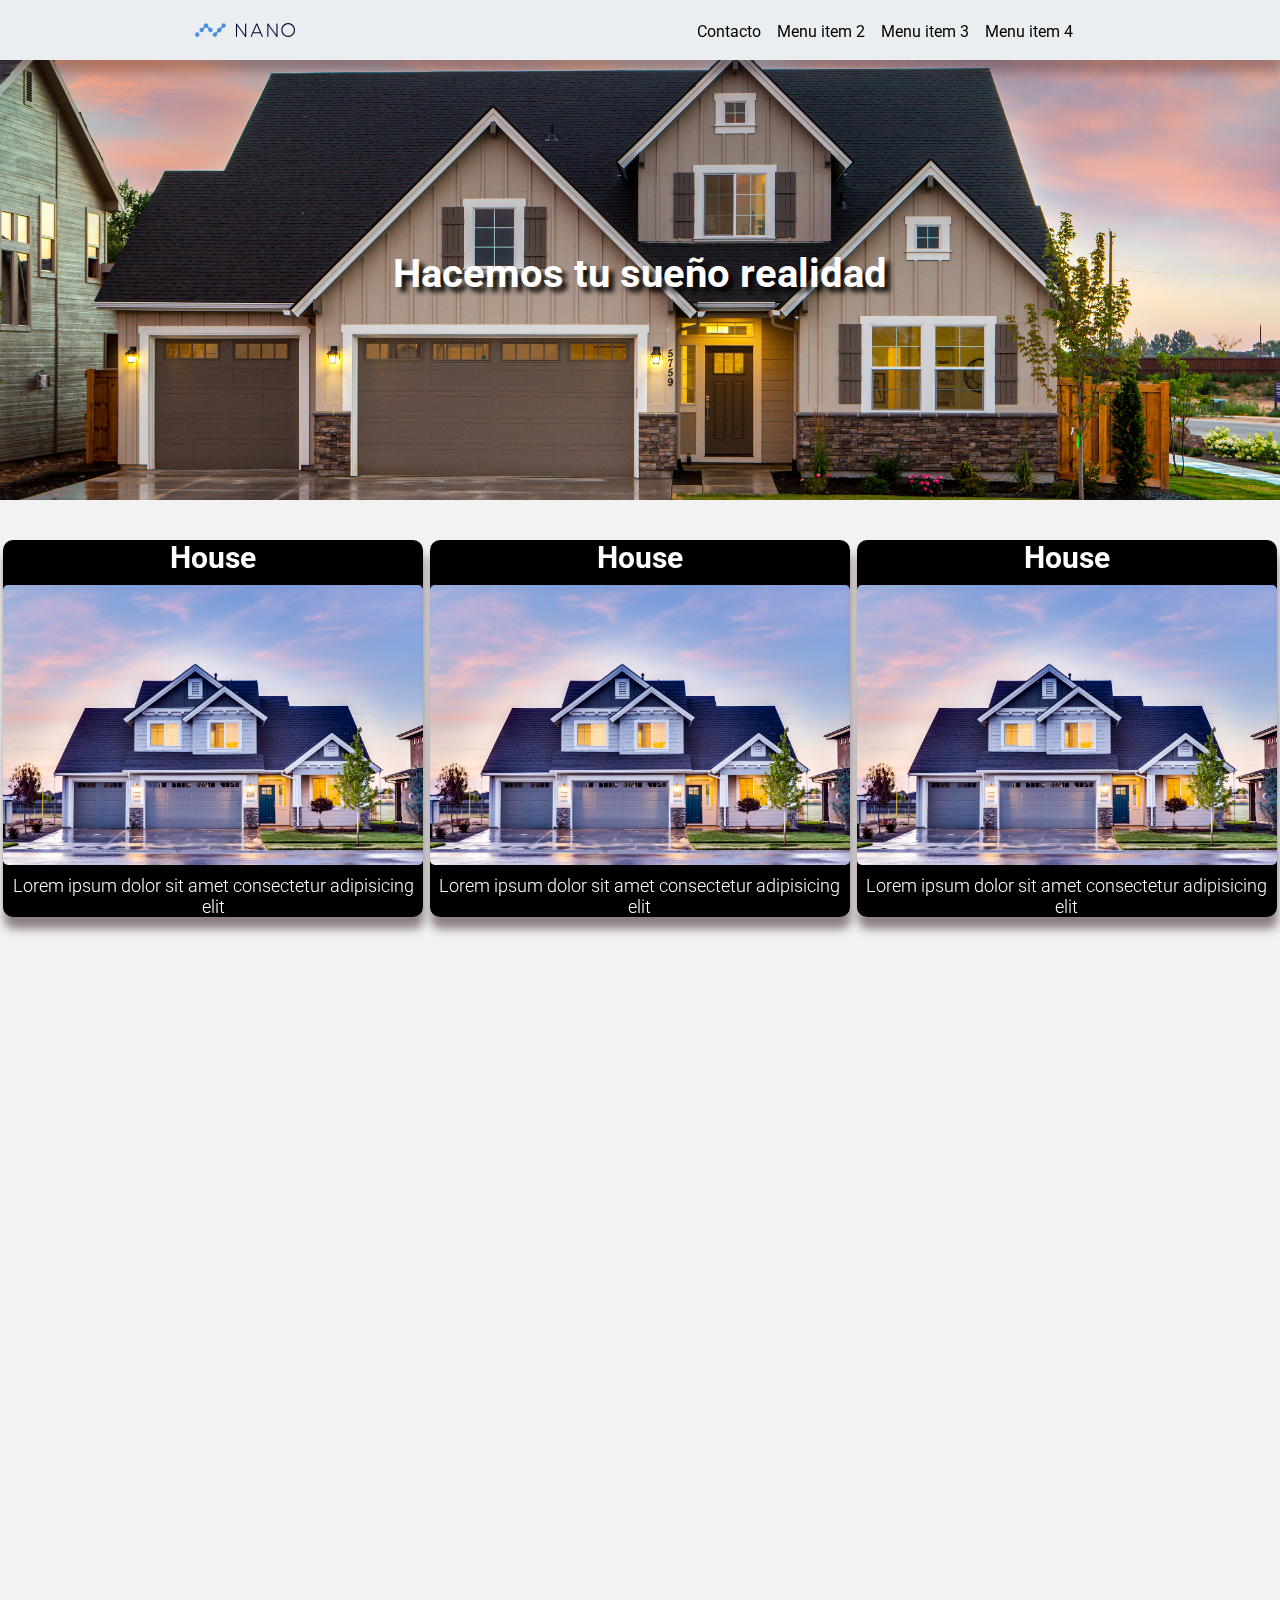
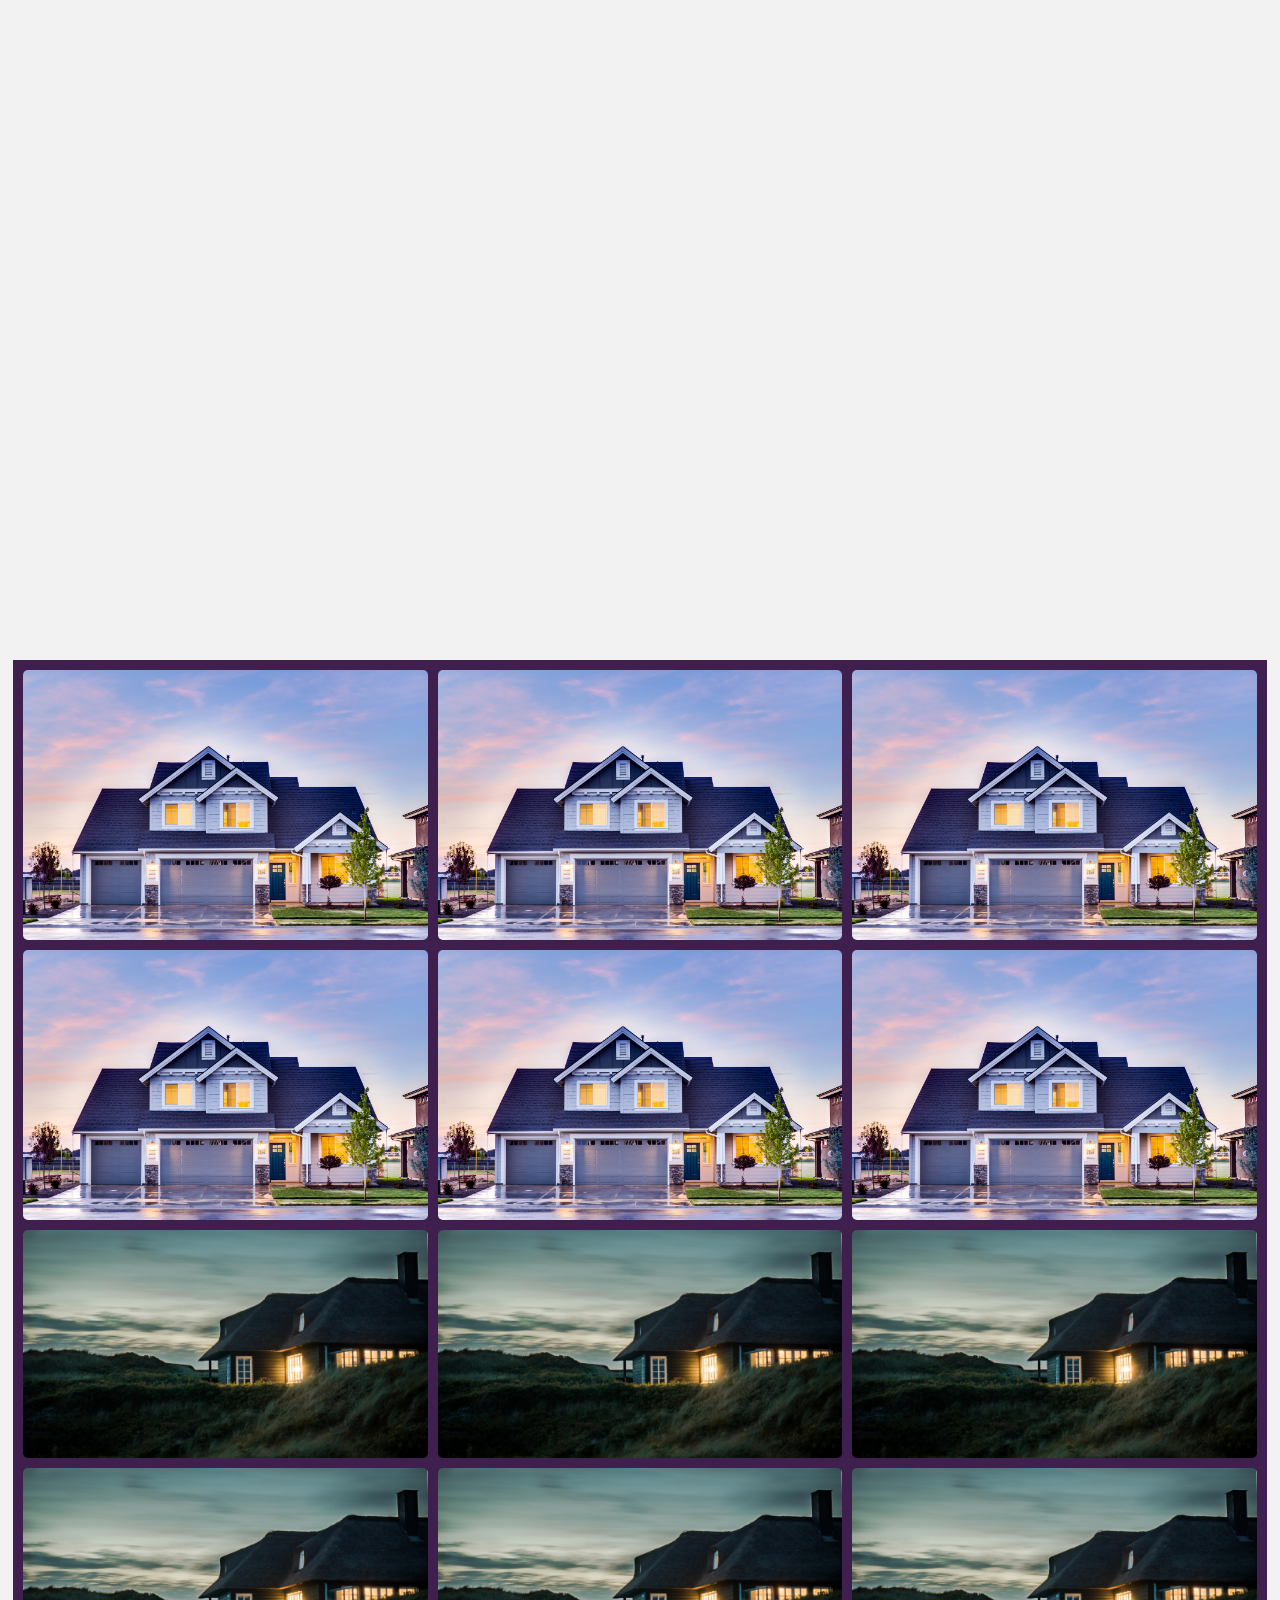
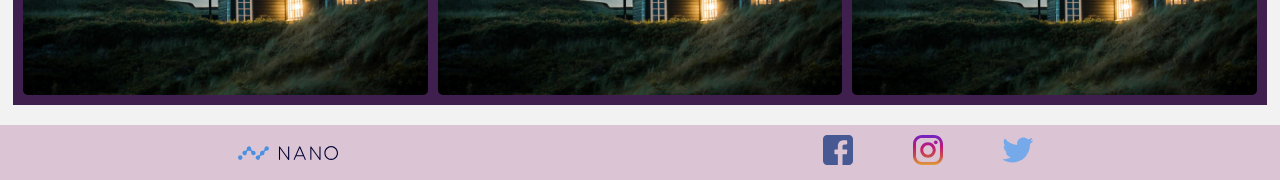
<file: index.html>
<!DOCTYPE html>
<html lang="en">

<head>
    <meta charset="UTF-8">
    <meta http-equiv="X-UA-Compatible" content="IE=edge">
    <meta name="viewport" content="width=device-width, initial-scale=1.0">

    <!-- FONT -->
    <link rel="preconnect" href="https://fonts.googleapis.com">
    <link rel="preconnect" href="https://fonts.gstatic.com" crossorigin>
    <link href="https://fonts.googleapis.com/css2?family=Roboto:wght@300;400;500&display=swap" rel="stylesheet">

    <!-- AOS -->
    <link rel="stylesheet" href="https://unpkg.com/aos@next/dist/aos.css" />


    <!-- CSS -->
    <link rel="stylesheet" href="../src/css/style.css">

    <title> AfterClass Flex-box | Comisión 1945 </title>
</head>

<body>

    <!-- Header -->
    <header class="header">
        <div class="container header--container">
            <div class="header--logo">
                <img src="../src/assets/logo/nano-3.svg" alt="Logo del sitio . After class comisión 1945 ">
            </div>
            <nav class="header--navbar">
                <ul class="header--navbar--menu">
                    <li class="header--navbar--item">
                        <a href="../src/page/contacto.html" class="header--navbar--link">Contacto</a>
                    </li>
                    <li class="header--navbar--item">
                        <a href="#" class="header--navbar--link">Menu item 2</a>
                    </li>
                    <li class="header--navbar--item"><a href="#" class="header--navbar--link">Menu item 3</a>
                    </li>
                    <li class="header--navbar--item"><a href="#" class="header--navbar--link">Menu item 4</a>
                    </li>
                </ul>
            </nav>

        </div>
    </header>
    <!-- /Header -->


    <!-- Main -->
    <main class="main">
        <div class="container main--container">

            <section class="section--principal">
                <div class="section--info">
                    <h1>Hacemos tu sueño realidad</h1>
                </div>
            </section>





            <section class="card  " data-aos="zoom-in">
                <div class="card--title">
                    <h2>House</h2>
                </div>

                <img src="../src/assets/img/house-1.jpg" alt="">

                <div class="card--text">
                    <p>Lorem ipsum dolor sit amet consectetur adipisicing elit</p>
                </div>
            </section>

            <section class="card" data-aos="zoom-in">
                <div class="card--title">
                    <h2>House</h2>
                </div>

                <img src="../src/assets/img/house-1.jpg" alt="">

                <div class="card--text">
                    <p>Lorem ipsum dolor sit amet consectetur adipisicing elit</p>
                </div>
            </section>


            <section class="card" data-aos="fade-down-left">
                <div class="card--title">
                    <h2>House</h2>
                </div>

                <img src="../src/assets/img/house-1.jpg" alt="">

                <div class="card--text">
                    <p>Lorem ipsum dolor sit amet consectetur adipisicing elit</p>
                </div>
            </section>



            <section class="card" data-aos="fade-down-left">
                <div class="card--title">
                    <h2>House</h2>
                </div>

                <img src="../src/assets/img/house-1.jpg" alt="">

                <div class="card--text">
                    <p>Lorem ipsum dolor sit amet consectetur adipisicing elit</p>
                </div>
            </section>



            <section class="card " data-aos="zoom-in">
                <div class="card--title">
                    <h2>House</h2>
                </div>

                <img src="../src/assets/img/house-1.jpg" alt="">

                <div class="card--text">
                    <p>Lorem ipsum dolor sit amet consectetur adipisicing elit</p>
                </div>
            </section>



            <section class="card" data-aos="zoom-in">
                <div class="card--title">
                    <h2>House</h2>
                </div>

                <img src="../src/assets/img/house-1.jpg" alt="">

                <div class="card--text">
                    <p>Lorem ipsum dolor sit amet consectetur adipisicing elit</p>
                </div>
            </section>




            <section class="card" data-aos="zoom-in">
                <div class="card--title">
                    <h2>House</h2>
                </div>

                <img src="../src/assets/img/house-2.jpg" alt="">

                <div class="card--text">
                    <p>Lorem ipsum dolor sit amet consectetur adipisicing elit</p>
                </div>
            </section>


            <section class="card" data-aos="flip-up">
                <div class="card--title">
                    <h2>House</h2>
                </div>

                <img src="../src/assets/img/house-2.jpg" alt="">

                <div class="card--text">
                    <p>Lorem ipsum dolor sit amet consectetur adipisicing elit</p>
                </div>
            </section>



            <section class="card" data-aos="flip-up">
                <div class="card--title">
                    <h2>House</h2>
                </div>

                <img src="../src/assets/img/house-2.jpg" alt="">

                <div class="card--text">
                    <p>Lorem ipsum dolor sit amet consectetur adipisicing elit</p>
                </div>
            </section>



            <section class="card" data-aos="fade-right"
            data-aos-offset="300"
            data-aos-easing="ease-in-sine">
                <div class="card--title">
                    <h2>House</h2>
                </div>

                <img src="../src/assets/img/house-2.jpg" alt="">

                <div class="card--text">
                    <p>Lorem ipsum dolor sit amet consectetur adipisicing elit</p>
                </div>
            </section>



            <section class="card" 
            data-aos="flip-left"
            data-aos-easing="ease-out-cubic"
            data-aos-duration="2000"
            
            >
                <div class="card--title">
                    <h2>House</h2>
                </div>

                <img src="../src/assets/img/house-2.jpg" alt="">

                <div class="card--text">
                    <p>Lorem ipsum dolor sit amet consectetur adipisicing elit</p>
                </div>
            </section>


            <section class="card" data-aos="fade-right"
            data-aos-offset="300"
            data-aos-easing="ease-in-sine">
                <div class="card--title">
                    <h2>House</h2>
                </div>

                <img src="../src/assets/img/house-2.jpg" alt="">

                <div class="card--text">
                    <p>Lorem ipsum dolor sit amet consectetur adipisicing elit</p>
                </div>
            </section>





            <section class="galery">

                <img src="../src/assets/img/house-1.jpg" alt="">
                <img src="../src/assets/img/house-1.jpg" alt="">
                <img src="../src/assets/img/house-1.jpg" alt="">
                <img src="../src/assets/img/house-1.jpg" alt="">
                <img src="../src/assets/img/house-1.jpg" alt="">
                <img src="../src/assets/img/house-1.jpg" alt="">

                <img src="../src/assets/img/house-2.jpg" alt="">
                <img src="../src/assets/img/house-2.jpg" alt="">
                <img src="../src/assets/img/house-2.jpg" alt="">
                <img src="../src/assets/img/house-2.jpg" alt="">
                <img src="../src/assets/img/house-2.jpg" alt="">
                <img src="../src/assets/img/house-2.jpg" alt="">



            </section>


        </div>



    </main>
    <!-- /Main -->

    <!-- Footer -->
    <footer class="footer">
        <div class="container footer--container">
            <div class="footer--logo">
                <img src="../src/assets/logo/nano-3.svg" alt="Logo del sitio . After class comisión 1945 ">
            </div>
            <div class="footer--navbar">
                <div class="footer--navbar--menu">
                    <div class="footer--navbar--item">
                        <a href="#" class="footer--navbar--link">
                            <img src="../src/assets/logo/facebook.svg" alt="">
                        </a>
                    </div>
                    <div class="footer--navbar--item">
                        <a href="#" class="footer--navbar--link">
                            <img src="../src/assets/logo/instagram.svg" alt="">
                        </a>
                    </div>

                    <div class="footer--navbar--item">
                        <a href="#" class="footer--navbar--link">
                            <img src="../src/assets/logo/tweter.svg" alt="">
                        </a>
                    </div>

                </div>
            </div>
        </div>
    </footer>
    <!-- /Footer -->




    <!-- SCRIPT -->
    <script src="https://unpkg.com/aos@next/dist/aos.js"></script>
    <script>
        AOS.init();
    </script>


</body>

</html>
</file>
<file: src/css/style.css>
/* Reset de estilos */
*{
    margin: 0;
    padding: 0;
    box-sizing: border-box;
    list-style-type: none;
    text-decoration: none;
}

html{font-size: 62.5%;} /* 1rem = 10px */

body{
    background-color: #f2f2f2;
    font-family: 'Roboto', sans-serif;
    font-size: 2rem;
}

h1 , h2 , h3 , p {text-align: center;}

.container{
    width: 100%;
    margin: 0 auto;
    border-radius: 0.5rem;
}

/* fin del Reseteo */


/* Header */

.header {
    background-color: #eaeef0;
    position: fixed;
    top: 0;
    width: 100%;
    box-shadow: rgb(43  15  19 / 30%) 0.1rem 1.2rem 1rem ;
    padding: 0.8rem 0;
    z-index: 1;
}

.header--container{
    display: flex;
    justify-content: space-around;
    align-items: center;
    flex-wrap: wrap;
}

.header--logo{
    width: 10rem;
    height: auto;
}

.header--logo img{
    width: 100%;
    height: auto;
}

.header--navbar--menu{
    display: flex;
    justify-content: space-between;
    align-items: center;
    flex-wrap: wrap;
    gap: 1rem;
    padding: 1rem;
}



.header--navbar--menu li a {
    color: #000;
    font-size: 1.6rem;
    padding: 0.3rem ;
}

.header--navbar--menu li a:hover{
    color: #70a6ad;
    border-bottom : 0.1rem solid #a76f6f;
    border-radius: 0.5rem;
}


/* /Header */

.main--container{
   display: flex;
    justify-content: space-around;
    align-items: center;
    flex-wrap: wrap;
}

.main--container .section--principal {
    background-image: url(../assets/img/house.jpg);
    background-size: cover;
    background-position: center;
    background-repeat: no-repeat;
    height: 50rem;
    width: 100%;
}

.main--container .section--principal h1{
    color: #fff;
    font-size: 4rem;
    font-weight: bold;
    text-shadow: 0.5rem 0.5rem 0.5rem #000;
    position: relative;
    top: 25rem;
}

/* Cards */

.container--card {
    display: grid;
    grid-template-columns: repeat(3, 1fr);
    grid-gap: 1rem;
}

.card {
    border-radius: 1rem;
    display: flex;
    justify-content: center;
    align-items: center;
    flex-direction: column;
    gap: 1rem;
    width: 42rem;
    height: auto;
    margin: 4rem 0;
    background-color: #000 ;
    color: #fff;
    box-shadow: rgb(43  15  19 / 50%) 0.1rem 1.2rem 1rem ;
}


.card--title{
    font-size: 2rem;
    font-weight: bold;
    text-align: center;
}

.card img{
    width: 100%;
    height: auto;
    border-radius: 0.5rem; 
}
.card--text{
    font-size: 1.8rem;
    font-weight: 300;
}

.galery{
    width: 98%;
    height: auto;
    background-color: #3e1f4e;
    display: grid;
    grid-template-columns: repeat(3, 1fr);
    gap: 1rem;
    padding: 1rem;
    margin: 2rem auto;
}

.galery  img {
    width: 100%;
    height: auto;
    border-radius: 0.5rem;
}




.footer{
    background-color: #dbc5d4;
    width: 100%;
}

.footer--container{
    display: flex;
    justify-content: space-around;
    align-items: center;
    flex-wrap: wrap;

}

.footer--container .footer--logo {
    width: 10rem;
    height: auto;
}

.footer--container .footer--logo img{
    width: 100%;
    height: auto;
}

.footer--navbar--menu {
    display: flex;
    justify-content: space-evenly;
    align-items: center;
    flex-wrap: wrap;
    gap: 6rem;
    padding: 1rem;
}


.footer--navbar--menu .footer--navbar--item {
    width: 3rem;
    height: auto;
}

.footer--navbar--menu .footer--navbar--item img{
    width: 100%;
    height: auto;
}



@media screen and (max-width: 850px){

    .galery {
        grid-template-columns: repeat(2, 1fr);
        background-color: #5f58a5;
    }
}
    
@media screen and (max-width: 480px){


    .galery {
        grid-template-columns: repeat(1, 1fr);
        background-color: #854861;
    }
}
</file>
